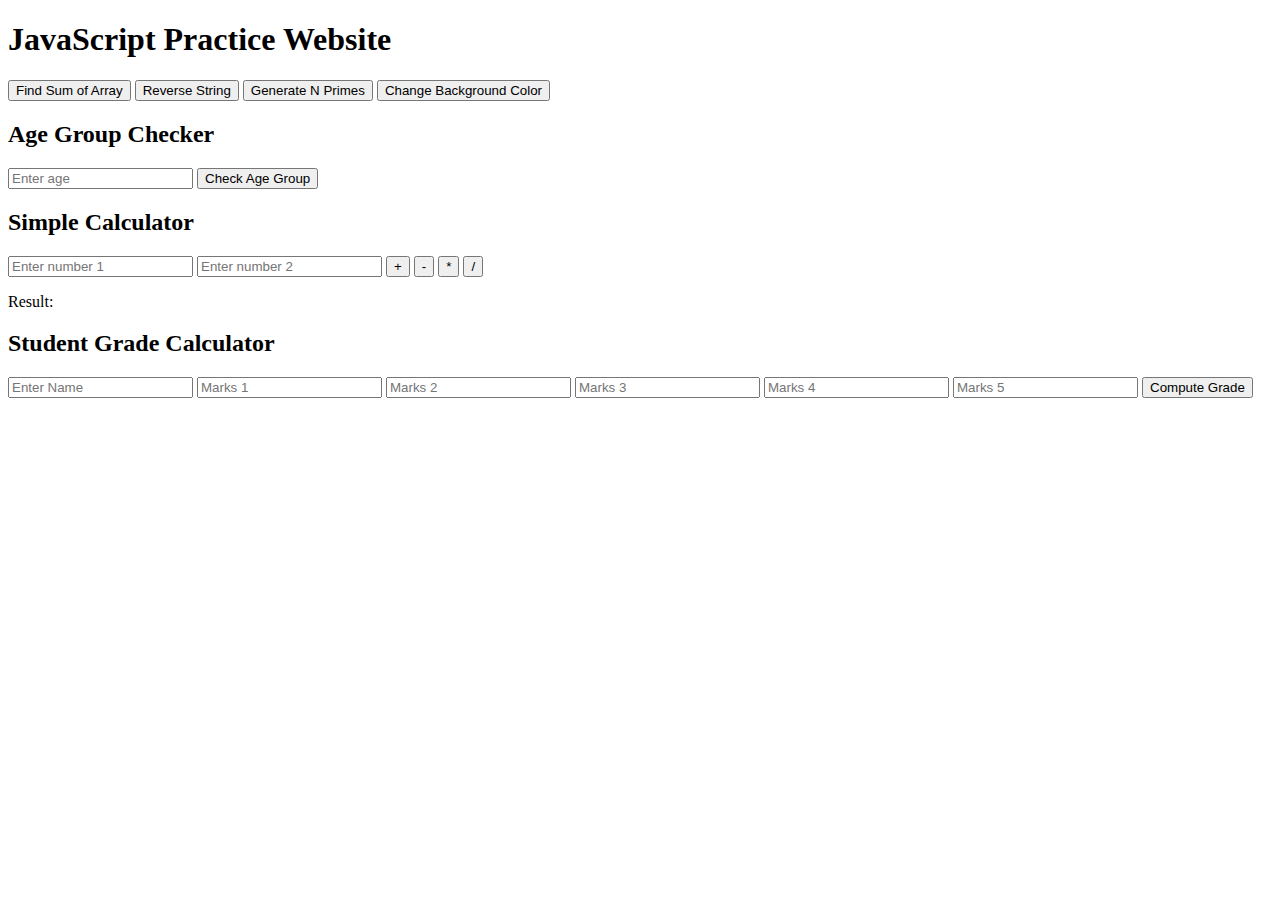
<file: assignment 4.html>
<!DOCTYPE html>
<html lang="en">
<head>
    <meta charset="UTF-8">
    <meta name="viewport" content="width=device-width, initial-scale=1.0">
    <title>JS Practice Website</title>
    <script>
        function sumArray() {
            let arr = [1, 2, 3, 4, 5];
            alert("Sum: " + arr.reduce((a, b) => a + b, 0));
        }
        
        function reverseString() {
            let str = prompt("Enter a string:");
            alert("Reversed: " + str.split('').reverse().join(''));
        }
        
        function generatePrimes() {
            let n = parseInt(prompt("Enter N:", "5"));
            let primes = [];
            for (let i = 2; primes.length < n; i++) {
                if (primes.every(p => i % p !== 0)) primes.push(i);
            }
            alert("First " + n + " primes: " + primes.join(', '));
        }
        
        function changeBgColor() {
            document.body.style.backgroundColor = '#' + Math.floor(Math.random()*16777215).toString(16);
        }
        
        function checkAgeGroup() {
            let age = parseInt(document.getElementById('ageInput').value);
            let group = age < 13 ? "Child" : age < 20 ? "Teenager" : age < 60 ? "Young" : "Senior Citizen";
            alert("Age Group: " + group);
        }
        
        function calculate(op) {
            let num1 = parseFloat(document.getElementById('num1').value);
            let num2 = parseFloat(document.getElementById('num2').value);
            let result;
            switch (op) {
                case '+': result = num1 + num2; break;
                case '-': result = num1 - num2; break;
                case '*': result = num1 * num2; break;
                case '/': result = num1 / num2; break;
            }
            document.getElementById('calcResult').innerText = "Result: " + result;
        }
        
        function computeGrade() {
            let marks = [];
            for (let i = 1; i <= 5; i++) {
                marks.push(parseFloat(document.getElementById('sub' + i).value));
            }
            let avg = marks.reduce((a, b) => a + b, 0) / marks.length;
            let grade = avg >= 90 ? "A+" : avg >= 80 ? "A" : avg >= 70 ? "B" : avg >= 60 ? "C" : "F";
            alert("Grade: " + grade);
        }
    </script>
</head>
<body>
    <h1>JavaScript Practice Website</h1>
    <button onclick="sumArray()">Find Sum of Array</button>
    <button onclick="reverseString()">Reverse String</button>
    <button onclick="generatePrimes()">Generate N Primes</button>
    <button onclick="changeBgColor()">Change Background Color</button>
    
    <h2>Age Group Checker</h2>
    <input type="number" id="ageInput" placeholder="Enter age">
    <button onclick="checkAgeGroup()">Check Age Group</button>
    
    <h2>Simple Calculator</h2>
    <input type="number" id="num1" placeholder="Enter number 1">
    <input type="number" id="num2" placeholder="Enter number 2">
    <button onclick="calculate('+')">+</button>
    <button onclick="calculate('-')">-</button>
    <button onclick="calculate('*')">*</button>
    <button onclick="calculate('/')">/</button>
    <p id="calcResult">Result: </p>
    
    <h2>Student Grade Calculator</h2>
    <input type="text" id="name" placeholder="Enter Name">
    <input type="number" id="sub1" placeholder="Marks 1">
    <input type="number" id="sub2" placeholder="Marks 2">
    <input type="number" id="sub3" placeholder="Marks 3">
    <input type="number" id="sub4" placeholder="Marks 4">
    <input type="number" id="sub5" placeholder="Marks 5">
    <button onclick="computeGrade()">Compute Grade</button>
</body>
</html>
</file>
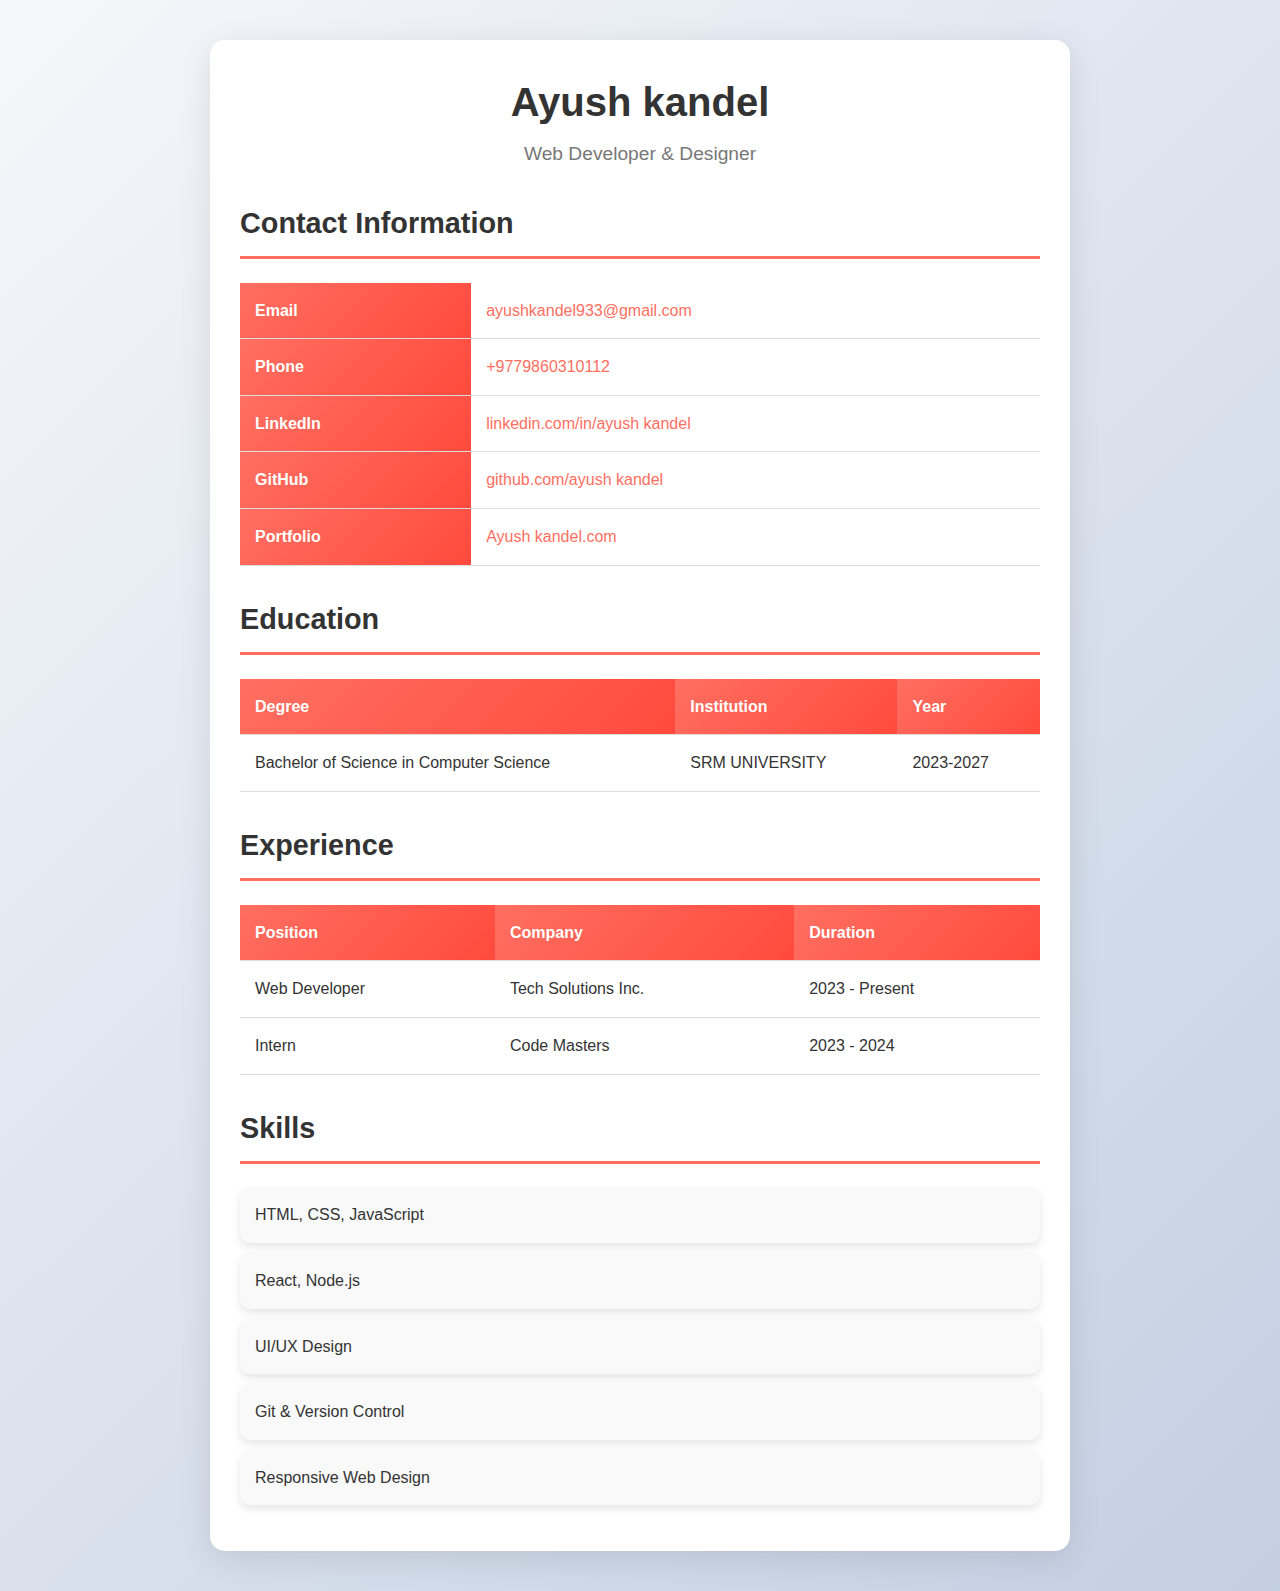
<file: ass.html/ak.html>
<!DOCTYPE html>
<html lang="en">
<head>
    <meta charset="UTF-8">
    <meta name="viewport" content="width=device-width, initial-scale=1.0">
    <title>My Resume</title>

    <link rel="stylesheet" href="ak.css">
</head>
<body>
    <div class="resume-container">
        <header>
            <h1>Ayush kandel</h1>
            <p>Web Developer & Designer</p>
        </header>

        <section class="contact-info">
            <h2>Contact Information</h2>
            <table>
                <tr>
                    <th>Email</th>
                    <td><a href="ayushkandel933@gmail.com">ayushkandel933@gmail.com</a></td>
                </tr>
                <tr>
                    <th>Phone</th>
                    <td><a href="tel:+9779860310112">+9779860310112</a></td>
                </tr>
                <tr>
                    <th>LinkedIn</th>
                    <td><a href="http://linkedin.com/in/ayush-kandel-a469a0291" target="_blank">linkedin.com/in/ayush kandel</a></td>
                </tr>
                <tr>
                    <th>GitHub</th>
                    <td><a href="https://github.com/ayush6979" target="_blank">github.com/ayush kandel</a></td>
                </tr>
               
                <tr>
                    <th>Portfolio</th>
                    <td><a href="https://Ayush kandel.com" target="_blank">Ayush kandel.com</a></td>
                </tr>
            </table>
        </section>

        <section class="education">
            <h2>Education</h2>
            <table>
                <tr>
                    <th>Degree</th>
                    <th>Institution</th>
                    <th>Year</th>
                </tr>
                <tr>
                    <td>Bachelor of Science in Computer Science</td>
                    <td>SRM UNIVERSITY</td>
                    <td>2023-2027</td>
                </tr>
            </table>
        </section>

        <section class="experience">
            <h2>Experience</h2>
            <table>
                <tr>
                    <th>Position</th>
                    <th>Company</th>
                    <th>Duration</th>
                </tr>
                <tr>
                    <td>Web Developer</td>
                    <td>Tech Solutions Inc.</td>
                    <td>2023 - Present</td>
                </tr>
                <tr>
                    <td>Intern</td>
                    <td>Code Masters</td>
                    <td>2023 - 2024</td>
                </tr>
            </table>
        </section>

        <section class="skills">
            <h2>Skills</h2>
            <ul>
                <li>HTML, CSS, JavaScript</li>
                <li>React, Node.js</li>
                <li>UI/UX Design</li>
                <li>Git & Version Control</li>
                <li>Responsive Web Design</li>
            </ul>
        </section>
    </div>
</body>
</html>
</file>
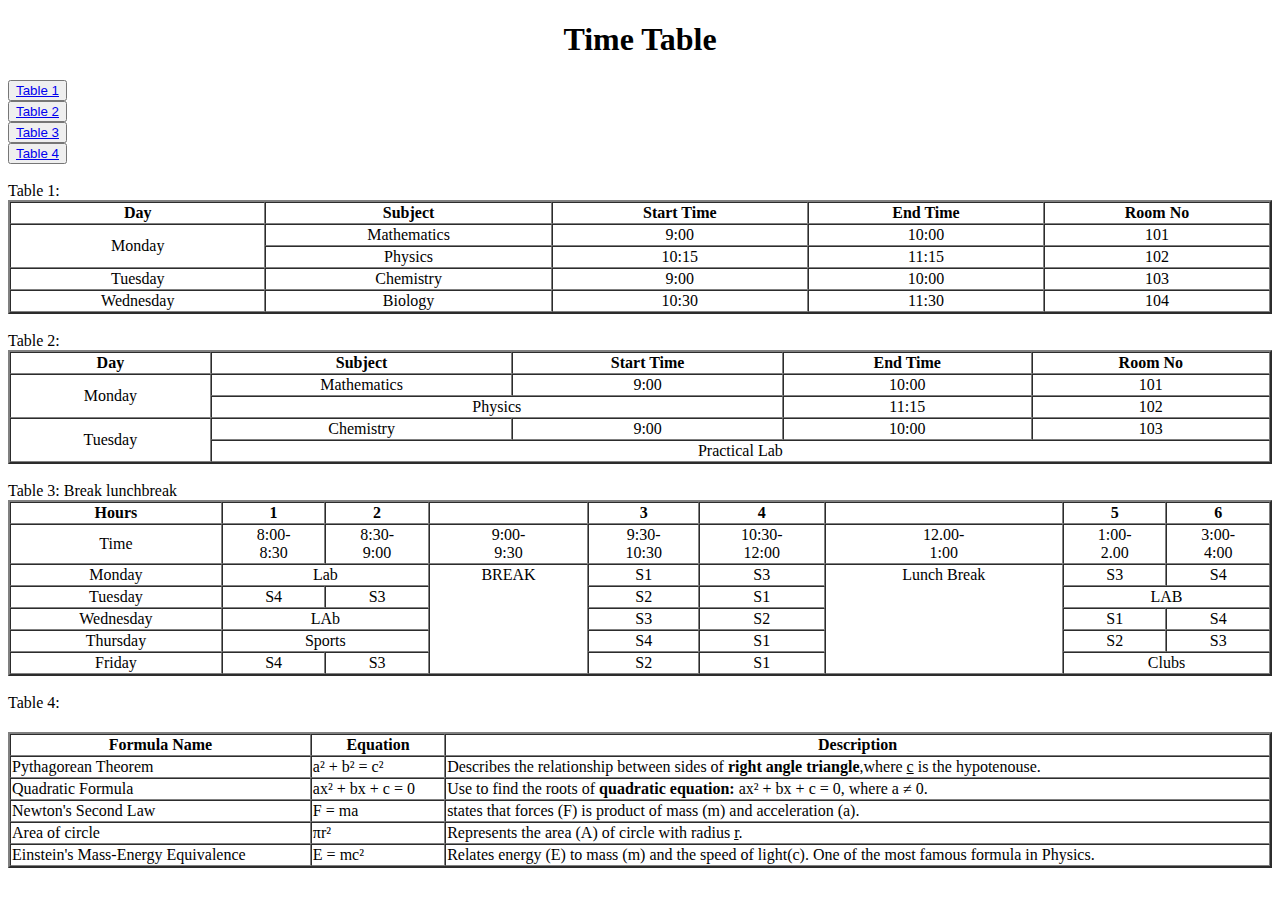
<file: kadu.html/table assignment 2.html>
<!DOCTYPE html>
<html lang="en">
<head>
    <meta charset="UTF-8">
    <meta name="viewport" content="width=device-width, initial-scale=1.0">
    <title>Tables</title>
</head>
<body>
    <header>
        <h1 align="center">Time Table</h1>
        <button><a href="#table1">Table 1</a></button><br>
    
        <button><a href="#table2">Table 2</a></button><br>
        <button><a href="#table3">Table 3</a></button><br>
        <button><a href="#table4">Table 4</a></button>
    </header>
    <br>
    Table 1:
    <table border="2" cellspacing="0" align="center" width="100%" id="table1">
        <tr align="center">
            <th>Day</th>
            <th>Subject</th>
            <th>Start Time</th>
            <th>End Time</th>
            <th>Room No</th>
        </tr>
        <tr align="center">
            <td rowspan="2">Monday</td>
            <td>Mathematics</td>
            <td>9:00</td>
            <td>10:00</td>
            <td>101</td>
        </tr>
        <tr align="center">
            <td>Physics</td>
            <td>10:15</td>
            <td>11:15</td>
            <td>102</td>
        </tr>
        <tr align="center">
            <td>Tuesday</td>
            <td>Chemistry</td>
            <td>9:00</td>
            <td>10:00</td>
            <td>103</td>
        </tr>
        <tr align="center">
            <td>Wednesday</td>
            <td>Biology</td>
            <td>10:30</td>
            <td>11:30</td>
            <td>104</td>
        </tr>
    </table>
<br>
Table 2:
    <table border="2" cellspacing="0" align="center" width="100%" id="table2">
        <tr align="center">
            <th>Day</th>
            <th>Subject</th>
            <th>Start Time</th>
            <th>End Time</th>
            <th>Room No</th>
        </tr>
        <tr align="center">
            <td rowspan="2">Monday</td>
            <td>Mathematics</td>
            <td>9:00</td>
            <td>10:00</td>
            <td>101</td>
        </tr>
        <tr align="center">
            <td colspan="2">Physics</td>
            <td>11:15</td>
            <td>102</td>
        </tr>
        <tr align="center">
            <td rowspan="2">Tuesday</td>
            <td>Chemistry</td>
            <td>9:00</td>
            <td>10:00</td>
            <td>103</td>
        </tr>
        <tr align="center">
            <td colspan="4">Practical Lab</td>
        </tr>
    </table>
    <br>
    Table 3:
    Break lunchbreak
    <table border="2" cellspacing="0" align="center" width="100%" id="table3" >
        <tr align="center">
        <th>Hours</th>
        <th>1</th>
        <th>2</th>
        <th></th>
        <th>3</th>
        <th>4</th>
        <th></th>
        <th>5</th>
        <th>6</th>
    </tr>

    <tr align="center">
        <td >Time</td>
        <td>8:00-</br>8:30</td>
        <td>8:30-</br>9:00</td>
        <td>9:00-</br>9:30</td>
        <td>9:30-</br>10:30</td>
        <td>10:30-</br>12:00</td>
        <td>12.00-</br>1:00</td>
        <td>1:00-</br>2.00</td>
        <td>3:00-</br>4:00</td>
    </tr>
    <tr align="center">
        <td>Monday</td>
        <td colspan="2">Lab</td>
        <td rowspan="5" valign="top">BREAK</td>
        <td>S1</td>
        <td>S3</td>
        <td rowspan="5" valign="top">Lunch Break</td>
        <td>S3</td>
        <td>S4</td>
    </tr>
    <tr align="center">
        <td>Tuesday </td>
        <td>S4</td>
        <td>S3</td>
        <td>S2</td>
        <td>S1</td>
        <td colspan="2">LAB</td>

    </tr>
    <tr align="center">
        <td>Wednesday</td>
        <td colspan="2">LAb</td>
        <td>S3</td>
        <td>S2</td>
        <td>S1</td>
        <td>S4</td>

    </tr>
    <tr align="center">
        <td>Thursday</td>
        <td colspan="2">Sports</td>
        <td>S4</td>
        <td>S1</td>
        <td>S2</td>
        <td>S3</td>
        
    </tr>
    <tr align="center">
        <td>Friday</td>
        <td>S4</td>
        <td>S3</td>
        <td>S2</td>
        <td>S1</td>
        <td colspan="2">Clubs</td>
    </tr>
    </table><br>
    Table 4:
    <table border="2" cellspacing="0" align="center" width="100%"style="margin-top: 20px;" id="table4">
        <tr align="center">
            <th>Formula Name</th>
            <th>Equation</th>
            <th>Description</th>
        </tr>
        <tr>
            <td>Pythagorean Theorem</td>
            <td>a² + b² = c²</td>
            <td>Describes the relationship between sides of <b>right angle triangle</b>,where <u>c</u> is the hypotenouse.</td>
        </tr>
        <tr >
            <td>Quadratic Formula</td>
            <td>ax² + bx + c = 0</td>
            <td>Use to find the roots of <b>quadratic equation:</b> ax² + bx + c = 0, where a ≠ 0.</td>
        </tr>
        <tr>
            <td>Newton's Second Law</td>
            <td>F = ma</td>
            <td>states that forces (F) is product of mass (m) and acceleration (a).</td>
        </tr>
        <tr>
            <td>Area of circle</td>
            <td>πr²</td>
            <td>Represents the area (A) of circle with radius <u>r</u>.</td>
        </tr>
        <tr >
            <td>Einstein's Mass-Energy Equivalence</td>
            <td>E = mc²</td>
            <td>Relates energy (E) to mass (m) and the speed of light(c). One of the most famous formula in Physics.</td>
        </tr>

    </table>
    
</body>
</html>
</file>
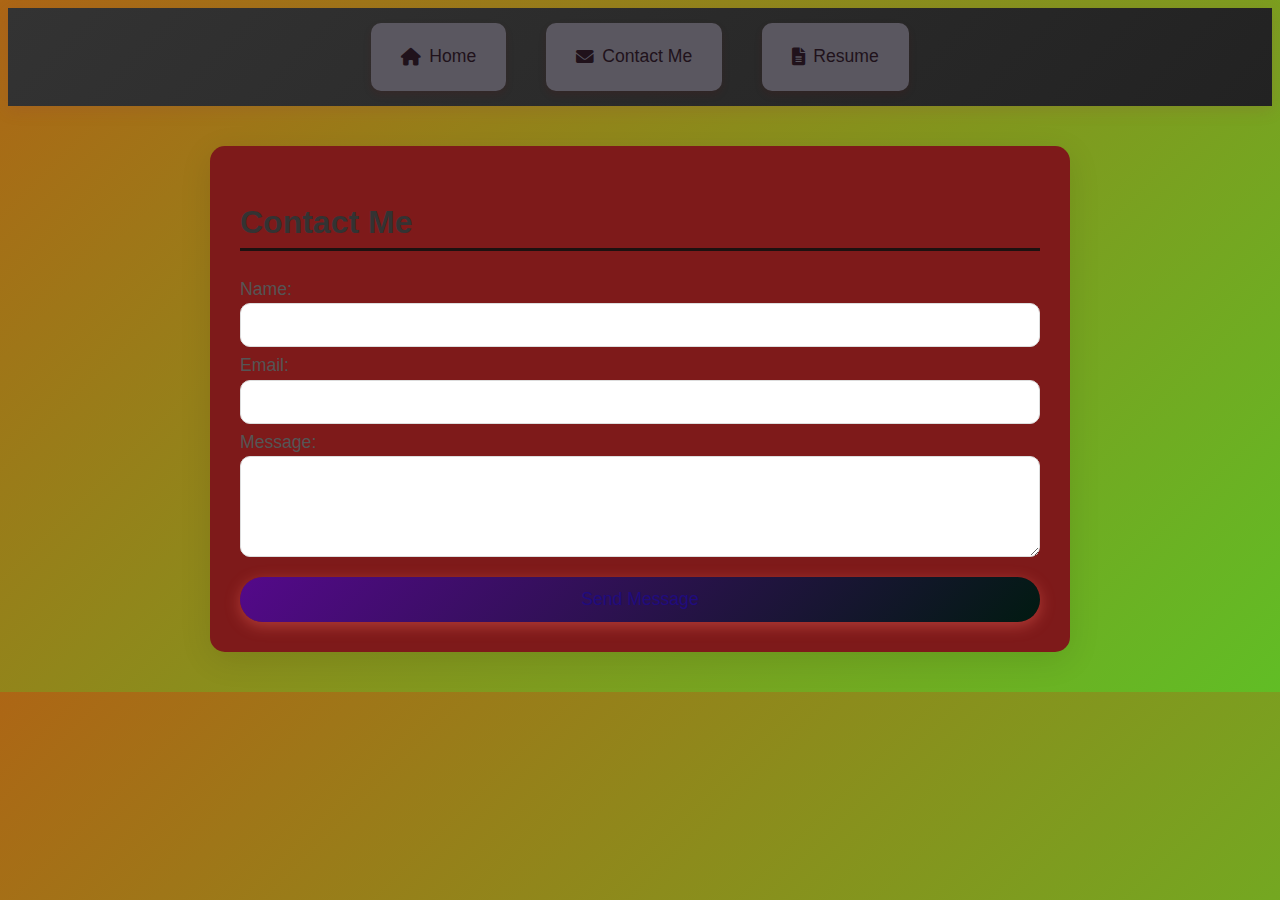
<file: resume-website/contact.html>
<!DOCTYPE html>
<html lang="en">
<head>
    <meta charset="UTF-8">
    <meta name="viewport" content="width=device-width, initial-scale=1.0">
    <title>Ayush kandel - Contact Me</title>
    <link rel="stylesheet" href="styles.css">
    <link rel="stylesheet" href="https://cdnjs.cloudflare.com/ajax/libs/font-awesome/6.0.0-beta3/css/all.min.css">
</head>
<body>
    <!-- Navigation Bar -->
    <nav class="navbar">
        <ul>
            <li><a href="index.html"><i class="fas fa-home"></i> Home</a></li>
            <li><a href="contact.html"><i class="fas fa-envelope"></i> Contact Me</a></li>
            <li><a href="resume.html"><i class="fas fa-file-alt"></i> Resume</a></li>
        </ul>
    </nav>

    <!-- Contact Me Section -->
    <section class="contact-me">
        <h2>Contact Me</h2>
        <form>
            <label for="name">Name:</label>
            <input type="text" id="name" name="name" required>
            <label for="email">Email:</label>
            <input type="email" id="email" name="email" required>
            <label for="message">Message:</label>
            <textarea id="message" name="message" rows="5" required></textarea>
            <button type="submit">Send Message</button>
        </form>
    </section>
</body>
</html>
</file>
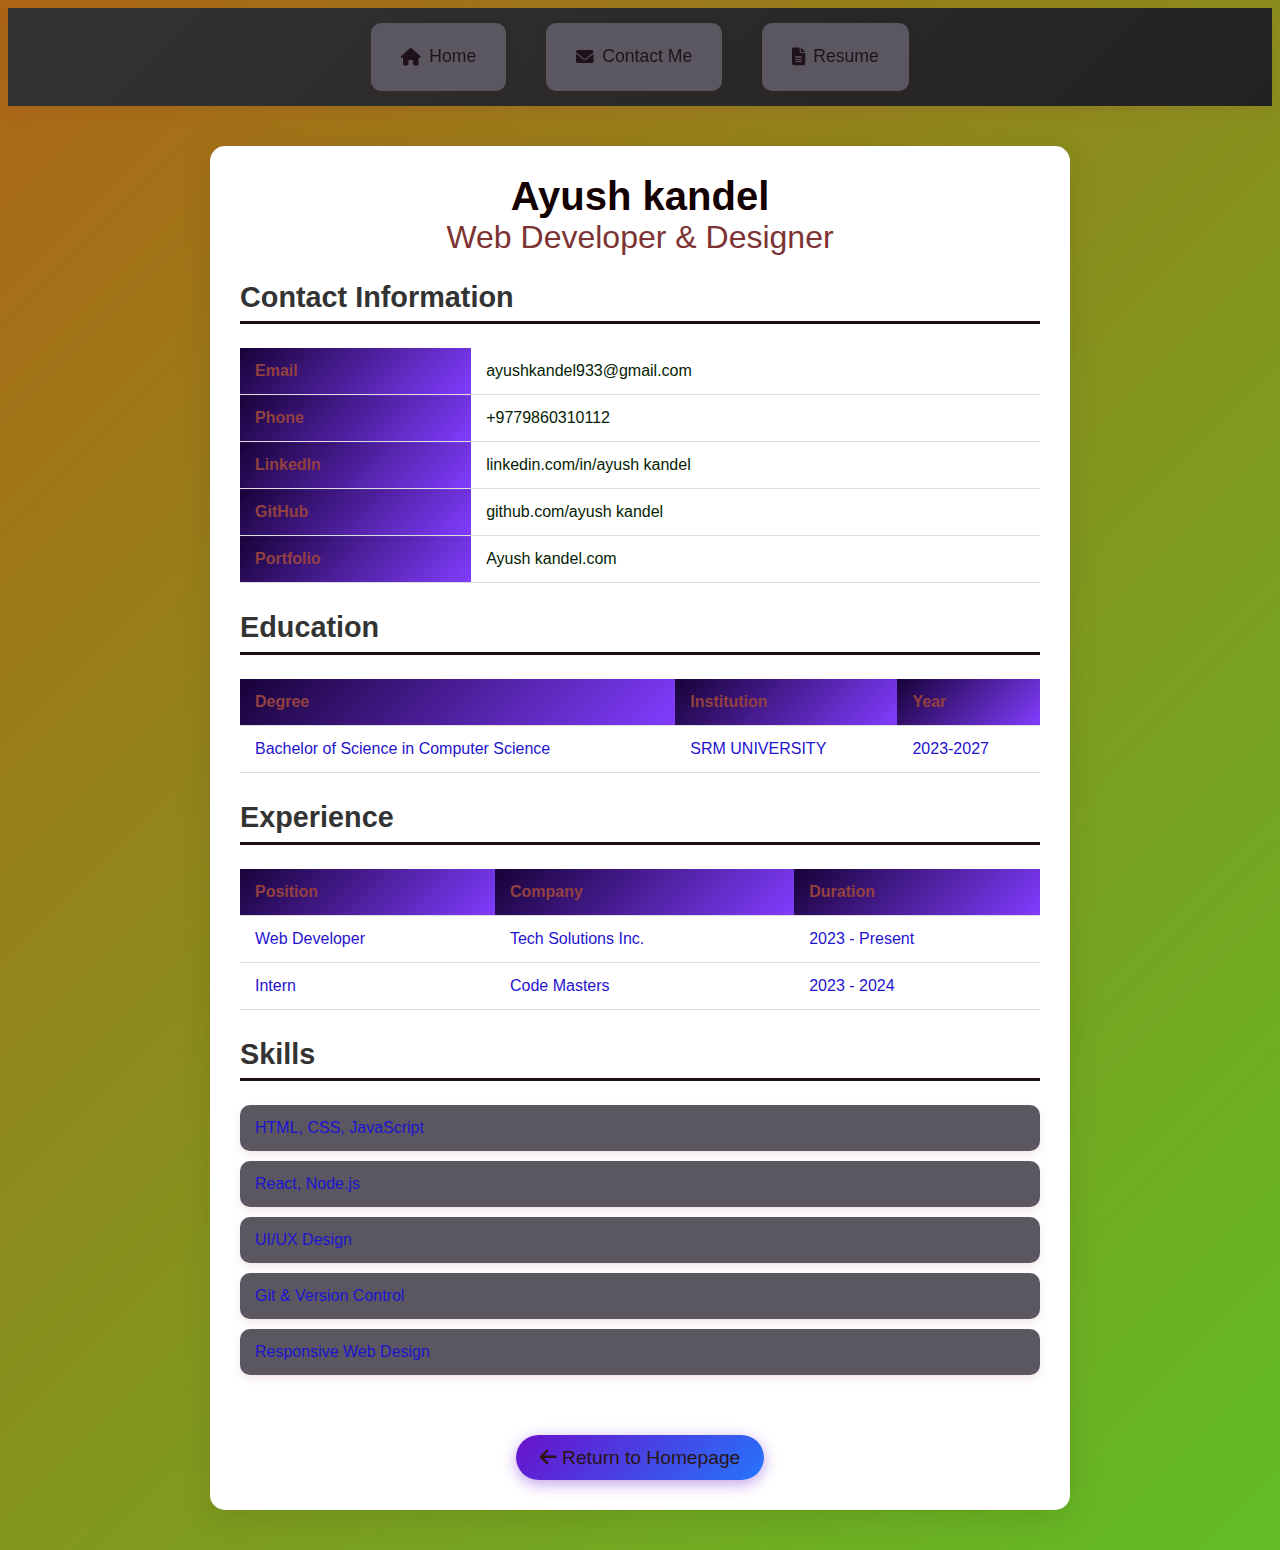
<file: resume-website/resume.html>
<!DOCTYPE html>
<html lang="en">
<head>
    <meta charset="UTF-8">
    <meta name="viewport" content="width=device-width, initial-scale=1.0">
    <title>Ayush kandel - Resume</title>
    <link rel="stylesheet" href="styles.css">
    <link rel="stylesheet" href="https://cdnjs.cloudflare.com/ajax/libs/font-awesome/6.0.0-beta3/css/all.min.css">
</head>
<body>
    <!-- Navigation Bar -->
    <nav class="navbar">
        <ul>
            <li><a href="index.html"><i class="fas fa-home"></i> Home</a></li>
            <li><a href="contact.html"><i class="fas fa-envelope"></i> Contact Me</a></li>
            <li><a href="resume.html"><i class="fas fa-file-alt"></i> Resume</a></li>
        </ul>
    </nav>

    <!-- Resume Section -->
    <div class="resume-container">
        <header>
            <h1>Ayush kandel</h1>
            <p>Web Developer & Designer</p>
        </header>

      
        <section class="contact-info">
            <h2>Contact Information</h2>
            <table>
                <tr>
                    <th>Email</th>
                    <td><a href="ayushkandel933@gmail.com">ayushkandel933@gmail.com</a></td>
                </tr>
                <tr>
                    <th>Phone</th>
                    <td><a href="tel:+9779860310112">+9779860310112</a></td>
                </tr>
                <tr>
                    <th>LinkedIn</th>
                    <td><a href="http://linkedin.com/in/ayush-kandel-a469a0291" target="_blank">linkedin.com/in/ayush kandel</a></td>
                </tr>
                <tr>
                    <th>GitHub</th>
                    <td><a href="https://github.com/ayush6979" target="_blank">github.com/ayush kandel</a></td>
                </tr>
               
                <tr>
                    <th>Portfolio</th>
                    <td><a href="https://Ayush kandel.com" target="_blank">Ayush kandel.com</a></td>
                </tr>
            </table>
        </section>

        <section class="education">
            <h2>Education</h2>
            <table>
                <tr>
                    <th>Degree</th>
                    <th>Institution</th>
                    <th>Year</th>
                </tr>
                <tr>
                    <td>Bachelor of Science in Computer Science</td>
                    <td>SRM UNIVERSITY</td>
                    <td>2023-2027</td>
                </tr>
            </table>
        </section>

        <section class="experience">
            <h2>Experience</h2>
            <table>
                <tr>
                    <th>Position</th>
                    <th>Company</th>
                    <th>Duration</th>
                </tr>
                <tr>
                    <td>Web Developer</td>
                    <td>Tech Solutions Inc.</td>
                    <td>2023 - Present</td>
                </tr>
                <tr>
                    <td>Intern</td>
                    <td>Code Masters</td>
                    <td>2023 - 2024</td>
                </tr>
            </table>
        </section>

        <section class="skills">
            <h2>Skills</h2>
            <ul>
                <li>HTML, CSS, JavaScript</li>
                <li>React, Node.js</li>
                <li>UI/UX Design</li>
                <li>Git & Version Control</li>
                <li>Responsive Web Design</li>
            </ul>
        </section>

        <!-- Return to Homepage Button -->
        <div class="return-home">
            <a href="index.html" class="cta-button"><i class="fas fa-arrow-left"></i> Return to Homepage</a>
        </div>
    </div>
</body>
</html>
</file>
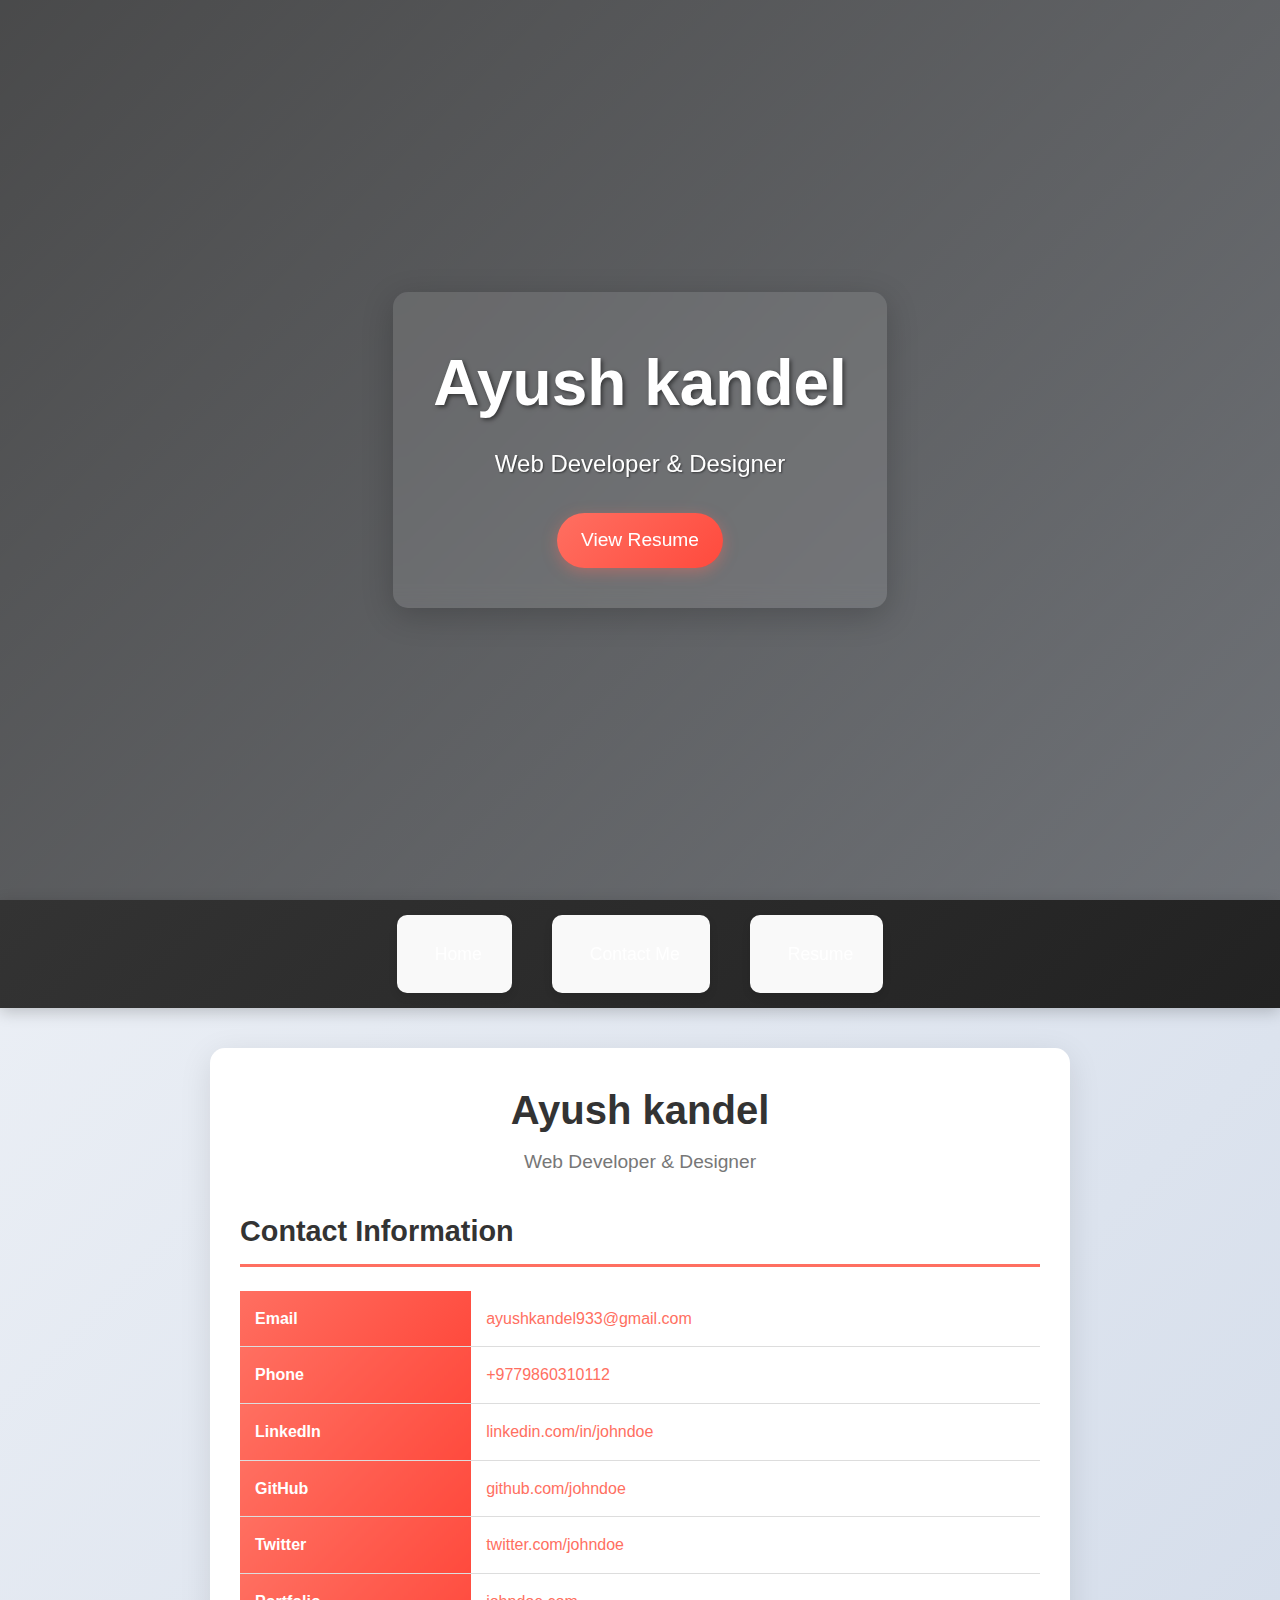
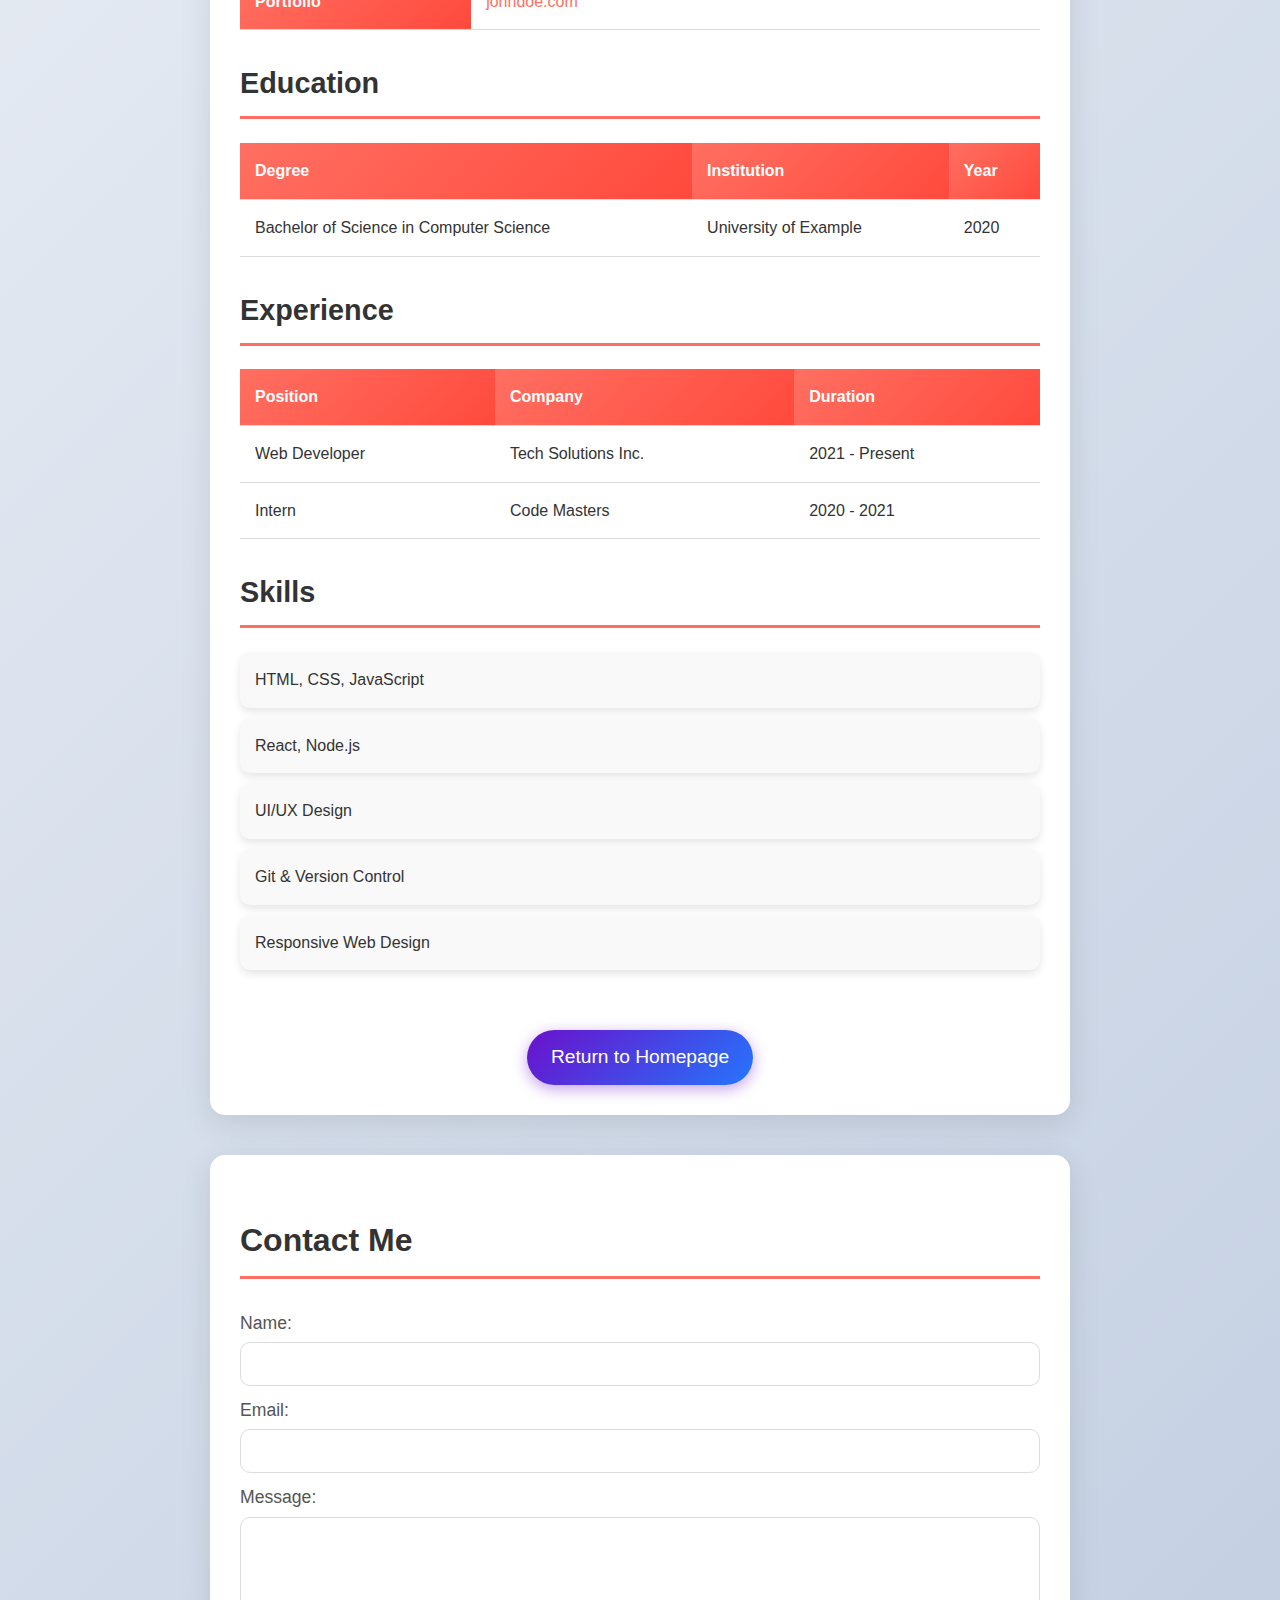
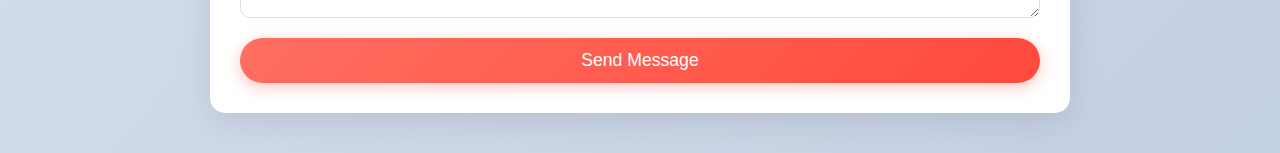
<file: ass.html/kick.html/si.html>
<!DOCTYPE html>
<html lang="en">
<head>
    <meta charset="UTF-8">
    <meta name="viewport" content="width=device-width, initial-scale=1.0">
    <title>Ayush kandel - Resume</title>
    <link rel="stylesheet" href="styles.css">
    <!-- Font Awesome for Icons -->
</head>
<body>
    <!-- Front Homepage -->
    <section class="homepage">
        <div class="overlay">
            <h1>Ayush kandel</h1>
            <p>Web Developer & Designer</p>
            <a href="#resume" class="cta-button">View Resume</a>
        </div>
    </section>

    <!-- Navigation Bar -->
    <nav class="navbar">
        <ul>
            <li><a href="#home"><i class="fas fa-home"></i> Home</a></li>
            <li><a href="#contact"><i class="fas fa-envelope"></i> Contact Me</a></li>
            <li><a href="#resume"><i class="fas fa-file-alt"></i> Resume</a></li>
        </ul>
    </nav>

    <!-- Resume Section -->
    <div class="resume-container" id="resume">
        <header>
            <h1>Ayush kandel</h1>
            <p>Web Developer & Designer</p>
        </header>

        <section class="contact-info">
            <h2>Contact Information</h2>
            <table>
                <tr>
                    <th>Email</th>
                    <td><a href="mailto:ayushkandel933@gmail.com">ayushkandel933@gmail.com</a></td>
                </tr>
                <tr>
                    <th>Phone</th>
                    <td><a href="tel:+9779860310112">+9779860310112</a></td>
                </tr>
                <tr>
                    <th>LinkedIn</th>
                    <td><a href="https://linkedin.com/in/johndoe" target="_blank">linkedin.com/in/johndoe</a></td>
                </tr>
                <tr>
                    <th>GitHub</th>
                    <td><a href="https://github.com/johndoe" target="_blank">github.com/johndoe</a></td>
                </tr>
                <tr>
                    <th>Twitter</th>
                    <td><a href="https://twitter.com/johndoe" target="_blank">twitter.com/johndoe</a></td>
                </tr>
                <tr>
                    <th>Portfolio</th>
                    <td><a href="https://johndoe.com" target="_blank">johndoe.com</a></td>
                </tr>
            </table>
        </section>

        <section class="education">
            <h2>Education</h2>
            <table>
                <tr>
                    <th>Degree</th>
                    <th>Institution</th>
                    <th>Year</th>
                </tr>
                <tr>
                    <td>Bachelor of Science in Computer Science</td>
                    <td>University of Example</td>
                    <td>2020</td>
                </tr>
            </table>
        </section>

        <section class="experience">
            <h2>Experience</h2>
            <table>
                <tr>
                    <th>Position</th>
                    <th>Company</th>
                    <th>Duration</th>
                </tr>
                <tr>
                    <td>Web Developer</td>
                    <td>Tech Solutions Inc.</td>
                    <td>2021 - Present</td>
                </tr>
                <tr>
                    <td>Intern</td>
                    <td>Code Masters</td>
                    <td>2020 - 2021</td>
                </tr>
            </table>
        </section>

        <section class="skills">
            <h2>Skills</h2>
            <ul>
                <li>HTML, CSS, JavaScript</li>
                <li>React, Node.js</li>
                <li>UI/UX Design</li>
                <li>Git & Version Control</li>
                <li>Responsive Web Design</li>
            </ul>
        </section>

        <!-- Return to Homepage Button -->
        <div class="return-home">
            <a href="#home" class="cta-button"><i class="fas fa-arrow-left"></i> Return to Homepage</a>
        </div>
    </div>

    <!-- Contact Me Section -->
    <section class="contact-me" id="contact">
        <h2>Contact Me</h2>
        <form>
            <label for="name">Name:</label>
            <input type="text" id="name" name="name" required>
            <label for="email">Email:</label>
            <input type="email" id="email" name="email" required>
            <label for="message">Message:</label>
            <textarea id="message" name="message" rows="5" required></textarea>
            <button type="submit">Send Message</button>
        </form>
    </section>
</body>
</html>
</file>
<file: ass.html/ak.css>
/* styles.css */
body {
    font-family: 'Poppins', sans-serif;
    line-height: 1.6;
    margin: 0;
    padding: 0;
    background: linear-gradient(135deg, #f5f7fa, #c3cfe2);
    color: #333;
}

/* Front Homepage Styles */
.homepage {
    background-image: url('tiger-background.jpg'); /* Local image file */
    background-size: cover;
    background-position: center;
    height: 100vh;
    display: flex;
    justify-content: center;
    align-items: center;
    text-align: center;
    color: #fff;
    position: relative;
    overflow: hidden;
}

.homepage::before {
    content: '';
    position: absolute;
    top: 0;
    left: 0;
    width: 100%;
    height: 100%;
    background: linear-gradient(135deg, rgba(0, 0, 0, 0.7), rgba(0, 0, 0, 0.5));
}

.overlay {
    position: relative;
    z-index: 1;
    padding: 40px;
    border-radius: 15px;
    background: rgba(255, 255, 255, 0.1);
    backdrop-filter: blur(10px);
    box-shadow: 0 8px 32px rgba(0, 0, 0, 0.2);
}

.homepage h1 {
    font-size: 4em;
    margin: 0;
    font-weight: 700;
    text-shadow: 2px 2px 4px rgba(0, 0, 0, 0.5);
    animation: fadeIn 2s ease-in-out;
}

.homepage p {
    font-size: 1.5em;
    margin: 10px 0;
    text-shadow: 1px 1px 2px rgba(0, 0, 0, 0.5);
    animation: fadeIn 2.5s ease-in-out;
}

.cta-button {
    display: inline-block;
    margin-top: 20px;
    padding: 12px 24px;
    background: linear-gradient(135deg, #ff6f61, #ff4a3d);
    color: #fff;
    text-decoration: none;
    border-radius: 30px;
    font-size: 1.2em;
    transition: transform 0.3s ease, box-shadow 0.3s ease;
    box-shadow: 0 4px 15px rgba(255, 111, 97, 0.4);
    animation: fadeIn 3s ease-in-out;
}

.cta-button:hover {
    transform: translateY(-5px);
    box-shadow: 0 6px 20px rgba(255, 111, 97, 0.6);
}

/* Navigation Bar Styles */
.navbar {
    background: linear-gradient(135deg, #333, #222);
    padding: 15px 0;
    position: sticky;
    top: 0;
    z-index: 1000;
    box-shadow: 0 4px 15px rgba(0, 0, 0, 0.2);
}

.navbar ul {
    list-style: none;
    display: flex;
    justify-content: center;
    margin: 0;
    padding: 0;
}

.navbar ul li {
    margin: 0 20px;
}

.navbar ul li a {
    color: #fff;
    text-decoration: none;
    font-size: 1.1em;
    display: flex;
    align-items: center;
    padding: 10px 15px;
    border-radius: 25px;
    transition: background 0.3s ease, transform 0.3s ease;
}

.navbar ul li a i {
    margin-right: 8px;
}

.navbar ul li a:hover {
    background: rgba(255, 255, 255, 0.1);
    transform: translateY(-3px);
}

/* Resume Container Styles */
.resume-container {
    max-width: 800px;
    margin: 40px auto;
    padding: 30px;
    background: #fff;
    border-radius: 15px;
    box-shadow: 0 8px 32px rgba(0, 0, 0, 0.1);
    animation: slideUp 1s ease-in-out;
}

header {
    text-align: center;
    margin-bottom: 30px;
}

header h1 {
    margin: 0;
    font-size: 2.5em;
    color: #333;
    font-weight: 700;
}

header p {
    margin: 5px 0;
    font-size: 1.2em;
    color: #777;
}

h2 {
    font-size: 1.8em;
    border-bottom: 3px solid #ff6f61;
    padding-bottom: 10px;
    margin-top: 30px;
    color: #333;
    font-weight: 600;
}

table {
    width: 100%;
    border-collapse: collapse;
    margin-top: 20px;
}

table th, table td {
    padding: 15px;
    text-align: left;
    border-bottom: 1px solid #ddd;
}

table th {
    background: linear-gradient(135deg, #ff6f61, #ff4a3d);
    color: #fff;
    font-weight: 600;
}

a {
    color: #ff6f61;
    text-decoration: none;
    transition: color 0.3s ease;
}

a:hover {
    color: #ff4a3d;
}

ul {
    list-style-type: none;
    padding: 0;
}

ul li {
    background: #f9f9f9;
    margin: 10px 0;
    padding: 15px;
    border-radius: 10px;
    box-shadow: 0 4px 8px rgba(0, 0, 0, 0.1);
    transition: transform 0.3s ease, box-shadow 0.3s ease;
}

ul li:hover {
    transform: translateY(-5px);
    box-shadow: 0 6px 12px rgba(0, 0, 0, 0.2);
}

/* Return to Homepage Button */
.return-home {
    text-align: center;
    margin-top: 40px;
}

.return-home .cta-button {
    background: linear-gradient(135deg, #6a11cb, #2575fc);
    box-shadow: 0 4px 15px rgba(106, 17, 203, 0.4);
}

.return-home .cta-button:hover {
    box-shadow: 0 6px 20px rgba(106, 17, 203, 0.6);
}

/* Contact Me Section */
.contact-me {
    max-width: 800px;
    margin: 40px auto;
    padding: 30px;
    background: #fff;
    border-radius: 15px;
    box-shadow: 0 8px 32px rgba(0, 0, 0, 0.1);
    animation: slideUp 1s ease-in-out;
}

.contact-me h2 {
    font-size: 2em;
    margin-bottom: 20px;
    color: #333;
    font-weight: 700;
}

.contact-me form {
    display: flex;
    flex-direction: column;
}

.contact-me label {
    font-size: 1.1em;
    margin-top: 10px;
    color: #555;
}

.contact-me input, .contact-me textarea {
    padding: 12px;
    margin-top: 5px;
    border: 1px solid #ddd;
    border-radius: 10px;
    font-size: 1em;
    transition: border-color 0.3s ease, box-shadow 0.3s ease;
}

.contact-me input:focus, .contact-me textarea:focus {
    border-color: #ff6f61;
    box-shadow: 0 0 8px rgba(255, 111, 97, 0.4);
}

.contact-me button {
    margin-top: 20px;
    padding: 12px 24px;
    background: linear-gradient(135deg, #ff6f61, #ff4a3d);
    color: #fff;
    border: none;
    border-radius: 30px;
    font-size: 1.1em;
    cursor: pointer;
    transition: transform 0.3s ease, box-shadow 0.3s ease;
    box-shadow: 0 4px 15px rgba(255, 111, 97, 0.4);
}

.contact-me button:hover {
    transform: translateY(-5px);
    box-shadow: 0 6px 20px rgba(255, 111, 97, 0.6);
}

/* Animations */
@keyframes fadeIn {
    from { opacity: 0; }
    to { opacity: 1; }
}

@keyframes slideUp {
    from { transform: translateY(50px); opacity: 0; }
    to { transform: translateY(0); opacity: 1; }
}
</file>
<file: resume-website/styles.css>
/* styles.css */
body {
    font-family: 'Poppins', sans-serif;
    line-height: 1;
    margin: 0.7;
    padding: 0;
    background: linear-gradient(135deg, #ad6615, #61bd25);
    color: #1f13cf;
}

/* Front Homepage Styles */
.homepage {
    background-image: url('tiger-background.jpg'); /* Local ihttps://developer.mozilla.org/docs/Web/CSS/background-imagemage file */
    background-size: all;
    background-position: center;
    height: 100vh;
    display: flex;
    justify-content: center;
    align-items: center;
    text-align: center;
    color: #1bcac4;
    position: relative;
    overflow: show;
}

.homepage::before {
    content: '';
    position: absolute;
    top: 0;
    left: 0;
    width: 100%;
    height: 100%;
    background: linear-gradient(135deg, rgba(0, 0, 0, 0.7), rgba(0, 0, 0, 0.5));
}

.overlay {
    position: relative;
    z-index: 1;
    padding: 40px;
    border-radius: 15px;
    background: rgba(170, 195, 211, 0.1);
    backdrop-filter: blur(10px);
    box-shadow: 0 8px 32px rgba(0, 0, 0, 0.2);
}

.homepage h1 {
    font-size: 4em;
    margin: 0;
    font-weight: 700;
    text-shadow: 2px 2px 4px rgba(44, 42, 63, 0.5);
    animation: fadeIn 2s ease-in-out;
}

.homepage p {
    font-size: 1.5em;
    margin: 10px 0;
    text-shadow: 1px 1px 2px rgba(132, 6, 6, 0.5);
    animation: fadeIn 2.5s ease-in-out;
}

.cta-button {
    display: inline-block;
    margin-top: 20px;
    padding: 12px 24px;
    background: linear-gradient(135deg, #580e0702, #ff4a3d);
    color: #2b1414;
    text-decoration: none;
    border-radius: 30px;
    font-size: 1.2em;
    transition: transform 0.3s ease, box-shadow 0.3s ease;
    box-shadow: 0 4px 15px rgba(255, 111, 97, 0.4);
    animation: fadeIn 3s ease-in-out;
}

.cta-button:hover {
    transform: translateY(-5px);
    box-shadow: 0 6px 20px rgba(6, 1, 0, 0.6);
}

/* Navigation Bar Styles */
.navbar {
    background: linear-gradient(135deg, #333, #222);
    padding: 15px 0;
    position: sticky;
    top: 0;
    z-index: 1000;
    box-shadow: 0 4px 15px rgba(144, 66, 66, 0.2);
}

.navbar ul {
    list-style: none;
    display: flex;
    justify-content: center;
    margin: 0;
    padding: 0;
}

.navbar ul li {
    margin: 0 20px;
}

.navbar ul li a {
    color: #20121b;
    text-decoration: none;
    font-size: 1.1em;
    display: flex;
    align-items: center;
    padding: 10px 15px;
    border-radius: 25px;
    transition: background 0.3s ease, transform 0.3s ease;
}

.navbar ul li a i {
    margin-right: 8px;
}

.navbar ul li a:hover {
    background: rgba(255, 255, 255, 0.1);
    transform: translateY(-3px);
}

/* Resume Container Styles */
.resume-container {
    max-width: 800px;
    margin: 40px auto;
    padding: 30px;
    background: #fff;
    border-radius: 15px;
    box-shadow: 0 8px 32px rgba(0, 0, 0, 0.1);
    animation: slideUp 1s ease-in-out;
}

header {
    text-align: center;
    margin-bottom: 30px;
}

header h1 {
    margin: 0;
    font-size: 2.5em;
    color: #140101;
    font-weight: 700;
}

header p {
    margin: 5px 0;
    font-size: 2em;
    color: #7d3333;
}

h2 {
    font-size: 1.8em;
    border-bottom: 3px solid #1d1110;
    padding-bottom: 10px;
    margin-top: 30px;
    color: #333;
    font-weight: 600;
}

table {
    width: 100%;
    border-collapse: collapse;
    margin-top: 20px;
}

table th, table td {
    padding: 15px;
    text-align: left;
    border-bottom: 1px solid #ddd;
}

table th {
    background: linear-gradient(135deg, #180238, #813dff);
    color: #934040;
    font-weight: 600;
}

a {
    color: #051d03;
    text-decoration: none;
    transition: color 0.3s ease;
}

a:hover {
    color: #2c0805;
}

ul {
    list-style-type: none;
    padding: 0;
}

ul li {
    background: #5a5760;
    margin: 10px 0;
    padding: 15px;
    border-radius: 10px;
    box-shadow: 0 4px 8px rgba(125, 13, 13, 0.1);
    transition: transform 0.3s ease, box-shadow 0.3s ease;
}

ul li:hover {
    transform: translateY(-5px);
    box-shadow: 0 6px 12px rgba(130, 36, 36, 0.2);
}

/* Return to Homepage Button */
.return-home {
    text-align: center;
    margin-top: 40px;
}

.return-home .cta-button {
    background: linear-gradient(135deg, #6a11cb, #2575fc);
    box-shadow: 0 4px 15px rgba(106, 17, 203, 0.4);
}

.return-home .cta-button:hover {
    box-shadow: 0 6px 20px rgba(106, 17, 203, 0.6);
}

/* Contact Me Section */
.contact-me {
    max-width: 800px;
    margin: 40px auto;
    padding: 30px;
    background: #7e1a1a;
    border-radius: 15px;
    box-shadow: 0 8px 32px rgba(0, 0, 0, 0.1);
    animation: slideUp 1s ease-in-out;
}

.contact-me h2 {
    font-size: 2em;
    margin-bottom: 20px;
    color: #333;
    font-weight: 700;
}

.contact-me form {
    display: flex;
    flex-direction: column;
}

.contact-me label {
    font-size: 1.1em;
    margin-top: 10px;
    color: #555;
}

.contact-me input, .contact-me textarea {
    padding: 12px;
    margin-top: 5px;
    border: 1px solid #ddd;
    border-radius: 10px;
    font-size: 1em;
    transition: border-color 0.3s ease, box-shadow 0.3s ease;
}

.contact-me input:focus, .contact-me textarea:focus {
    border-color: #160201;
    box-shadow: 0 0 8px rgba(255, 111, 97, 0.4);
}

.contact-me button {
    margin-top: 20px;
    padding: 12px 24px;
    background: linear-gradient(135deg, #54098a, #011a11);
    color: #200b7e;
    border: none;
    border-radius: 30px;
    font-size: 1.1em;
    cursor: pointer;
    transition: transform 0.3s ease, box-shadow 0.3s ease;
    box-shadow: 0 4px 15px rgba(255, 111, 97, 0.4);
}

.contact-me button:hover {
    transform: translateY(-5px);
    box-shadow: 0 6px 20px rgba(228, 55, 39, 0.6);
}

/* Animations */
@keyframes fadeIn {
    from { opacity: 0; }
    to { opacity: 1; }
}

@keyframes slideUp {
    from { transform: translateY(50px); opacity: 0; }
    to { transform: translateY(0); opacity: 1; }
}
</file>
<file: ass.html/kick.html/styles.css>
/* styles.css */
body {
    font-family: 'Poppins', sans-serif;
    line-height: 1.6;
    margin: 0;
    padding: 0;
    background: linear-gradient(135deg, #f5f7fa, #c3cfe2);
    color: #333;
}

/* Front Homepage Styles */
.homepage {
    background-size: cover;
    background-position: center;
    height: 100vh;
    display: flex;
    justify-content: center;
    align-items: center;
    text-align: center;
    color: #fff;
    position: relative;
    overflow: hidden;
}

.homepage::before {
    content: '';
    position: absolute;
    top: 0;
    left: 0;
    width: 100%;
    height: 100%;
    background: linear-gradient(135deg, rgba(0, 0, 0, 0.7), rgba(0, 0, 0, 0.5));
}

.overlay {
    position: relative;
    z-index: 1;
    padding: 40px;
    border-radius: 15px;
    background: rgba(255, 255, 255, 0.1);
    backdrop-filter: blur(10px);
    box-shadow: 0 8px 32px rgba(0, 0, 0, 0.2);
}

.homepage h1 {
    font-size: 4em;
    margin: 0;
    font-weight: 700;
    text-shadow: 2px 2px 4px rgba(0, 0, 0, 0.5);
    animation: fadeIn 2s ease-in-out;
}

.homepage p {
    font-size: 1.5em;
    margin: 10px 0;
    text-shadow: 1px 1px 2px rgba(0, 0, 0, 0.5);
    animation: fadeIn 2.5s ease-in-out;
}

.cta-button {
    display: inline-block;
    margin-top: 20px;
    padding: 12px 24px;
    background: linear-gradient(135deg, #ff6f61, #ff4a3d);
    color: #fff;
    text-decoration: none;
    border-radius: 30px;
    font-size: 1.2em;
    transition: transform 0.3s ease, box-shadow 0.3s ease;
    box-shadow: 0 4px 15px rgba(255, 111, 97, 0.4);
    animation: fadeIn 3s ease-in-out;
}

.cta-button:hover {
    transform: translateY(-5px);
    box-shadow: 0 6px 20px rgba(255, 111, 97, 0.6);
}

/* Navigation Bar Styles */
.navbar {
    background: linear-gradient(135deg, #333, #222);
    padding: 15px 0;
    position: sticky;
    top: 0;
    z-index: 1000;
    box-shadow: 0 4px 15px rgba(0, 0, 0, 0.2);
}

.navbar ul {
    list-style: none;
    display: flex;
    justify-content: center;
    margin: 0;
    padding: 0;
}

.navbar ul li {
    margin: 0 20px;
}

.navbar ul li a {
    color: #fff;
    text-decoration: none;
    font-size: 1.1em;
    display: flex;
    align-items: center;
    padding: 10px 15px;
    border-radius: 25px;
    transition: background 0.3s ease, transform 0.3s ease;
}

.navbar ul li a i {
    margin-right: 8px;
}

.navbar ul li a:hover {
    background: rgba(255, 255, 255, 0.1);
    transform: translateY(-3px);
}

/* Resume Container Styles */
.resume-container {
    max-width: 800px;
    margin: 40px auto;
    padding: 30px;
    background: #fff;
    border-radius: 15px;
    box-shadow: 0 8px 32px rgba(0, 0, 0, 0.1);
    animation: slideUp 1s ease-in-out;
}

header {
    text-align: center;
    margin-bottom: 30px;
}

header h1 {
    margin: 0;
    font-size: 2.5em;
    color: #333;
    font-weight: 700;
}

header p {
    margin: 5px 0;
    font-size: 1.2em;
    color: #777;
}

h2 {
    font-size: 1.8em;
    border-bottom: 3px solid #ff6f61;
    padding-bottom: 10px;
    margin-top: 30px;
    color: #333;
    font-weight: 600;
}

table {
    width: 100%;
    border-collapse: collapse;
    margin-top: 20px;
}

table th, table td {
    padding: 15px;
    text-align: left;
    border-bottom: 1px solid #ddd;
}

table th {
    background: linear-gradient(135deg, #ff6f61, #ff4a3d);
    color: #fff;
    font-weight: 600;
}

a {
    color: #ff6f61;
    text-decoration: none;
    transition: color 0.3s ease;
}

a:hover {
    color: #ff4a3d;
}

ul {
    list-style-type: none;
    padding: 0;
}

ul li {
    background: #f9f9f9;
    margin: 10px 0;
    padding: 15px;
    border-radius: 10px;
    box-shadow: 0 4px 8px rgba(0, 0, 0, 0.1);
    transition: transform 0.3s ease, box-shadow 0.3s ease;
}

ul li:hover {
    transform: translateY(-5px);
    box-shadow: 0 6px 12px rgba(0, 0, 0, 0.2);
}

/* Return to Homepage Button */
.return-home {
    text-align: center;
    margin-top: 40px;
}

.return-home .cta-button {
    background: linear-gradient(135deg, #6a11cb, #2575fc);
    box-shadow: 0 4px 15px rgba(106, 17, 203, 0.4);
}

.return-home .cta-button:hover {
    box-shadow: 0 6px 20px rgba(106, 17, 203, 0.6);
}

/* Contact Me Section */
.contact-me {
    max-width: 800px;
    margin: 40px auto;
    padding: 30px;
    background: #fff;
    border-radius: 15px;
    box-shadow: 0 8px 32px rgba(0, 0, 0, 0.1);
    animation: slideUp 1s ease-in-out;
}

.contact-me h2 {
    font-size: 2em;
    margin-bottom: 20px;
    color: #333;
    font-weight: 700;
}

.contact-me form {
    display: flex;
    flex-direction: column;
}

.contact-me label {
    font-size: 1.1em;
    margin-top: 10px;
    color: #555;
}

.contact-me input, .contact-me textarea {
    padding: 12px;
    margin-top: 5px;
    border: 1px solid #ddd;
    border-radius: 10px;
    font-size: 1em;
    transition: border-color 0.3s ease, box-shadow 0.3s ease;
}

.contact-me input:focus, .contact-me textarea:focus {
    border-color: #ff6f61;
    box-shadow: 0 0 8px rgba(255, 111, 97, 0.4);
}

.contact-me button {
    margin-top: 20px;
    padding: 12px 24px;
    background: linear-gradient(135deg, #ff6f61, #ff4a3d);
    color: #fff;
    border: none;
    border-radius: 30px;
    font-size: 1.1em;
    cursor: pointer;
    transition: transform 0.3s ease, box-shadow 0.3s ease;
    box-shadow: 0 4px 15px rgba(255, 111, 97, 0.4);
}

.contact-me button:hover {
    transform: translateY(-5px);
    box-shadow: 0 6px 20px rgba(255, 111, 97, 0.6);
}

/* Animations */
@keyframes fadeIn {
    from { opacity: 0; }
    to { opacity: 1; }
}

@keyframes slideUp {
    from { transform: translateY(50px); opacity: 0; }
    to { transform: translateY(0); opacity: 1; }
}
</file>
